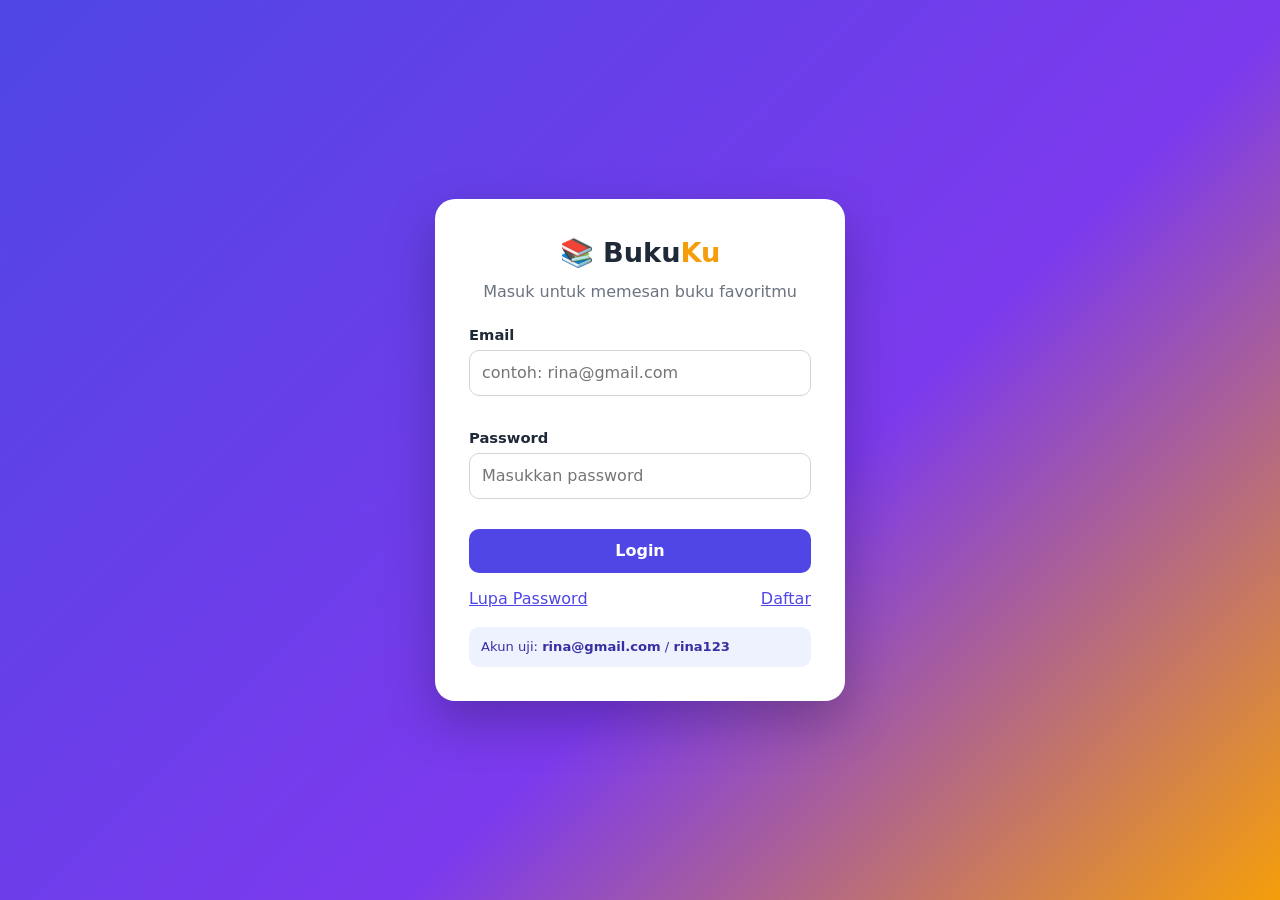
<file: tugas-uts-web1/index.html>
<!DOCTYPE html>
<html lang="id">
<head>
  <meta charset="UTF-8">
  <meta name="viewport" content="width=device-width, initial-scale=1.0">
  <meta name="description" content="Halaman login aplikasi pemesanan buku BukuKu">
  <title>Login - BukuKu</title>
  <link rel="icon" type="image/png" href="assets/Logo Toko Buku Ku.jpg">
  <link rel="stylesheet" href="css/style.css">
</head>
<body class="login-body" data-page="login">
  <main class="login-card">
    <header>
      <h1>&#128218; Buku<span style="color:#f59e0b">Ku</span></h1>
      <p class="subtitle">Masuk untuk memesan buku favoritmu</p>
    </header>

    <form id="form-login" novalidate>
      <div class="form-group">
        <label for="email">Email</label>
        <input type="email" id="email" name="email" placeholder="contoh: rina@gmail.com" autocomplete="username">
        <div class="error-msg"></div>
      </div>
      <div class="form-group">
        <label for="password">Password</label>
        <input type="password" id="password" name="password" placeholder="Masukkan password" autocomplete="current-password">
        <div class="error-msg"></div>
      </div>
      <button type="submit" class="btn btn-block">Login</button>
    </form>

    <div class="login-links">
      <button type="button" class="link-btn" data-open="modal-lupa">Lupa Password</button>
      <button type="button" class="link-btn" data-open="modal-daftar">Daftar</button>
    </div>
    <p class="hint">Akun uji: <strong>rina@gmail.com</strong> / <strong>rina123</strong></p>
  </main>

  <!-- Modal Lupa Password -->
  <div class="modal" id="modal-lupa" role="dialog" aria-modal="true" aria-labelledby="judul-lupa">
    <div class="modal-box">
      <div class="modal-head">
        <h2 id="judul-lupa">Lupa Password</h2>
        <button class="modal-close" data-close="modal-lupa" aria-label="Tutup">&times;</button>
      </div>
      <form id="form-lupa" novalidate>
        <div class="form-group">
          <label for="lupa-email">Email terdaftar</label>
          <input type="email" id="lupa-email" name="email" placeholder="email@contoh.com">
          <div class="error-msg"></div>
        </div>
        <button type="submit" class="btn btn-block">Kirim Tautan Reset</button>
      </form>
    </div>
  </div>

  <!-- Modal Daftar -->
  <div class="modal" id="modal-daftar" role="dialog" aria-modal="true" aria-labelledby="judul-daftar">
    <div class="modal-box">
      <div class="modal-head">
        <h2 id="judul-daftar">Daftar Akun Baru</h2>
        <button class="modal-close" data-close="modal-daftar" aria-label="Tutup">&times;</button>
      </div>
      <form id="form-daftar" novalidate>
        <div class="form-group">
          <label for="d-nama">Nama lengkap</label>
          <input type="text" id="d-nama" name="nama">
          <div class="error-msg"></div>
        </div>
        <div class="form-group">
          <label for="d-email">Email</label>
          <input type="email" id="d-email" name="email">
          <div class="error-msg"></div>
        </div>
        <div class="form-group">
          <label for="d-pass">Password</label>
          <input type="password" id="d-pass" name="password" autocomplete="new-password">
          <div class="error-msg"></div>
        </div>
        <div class="form-group">
          <label for="d-ulang">Ulangi password</label>
          <input type="password" id="d-ulang" name="ulang" autocomplete="new-password">
          <div class="error-msg"></div>
        </div>
        <button type="submit" class="btn btn-block">Daftar</button>
      </form>
    </div>
  </div>

  <script src="js/data.js"></script>
  <script src="js/script.js"></script>
</body>
</html>
</file>
<file: tugas-uts-web1/css/style.css>
/* style.css - Tema "BukuKu" (external CSS) */
:root {
  --primary: #4f46e5;
  --primary-dark: #3730a3;
  --accent: #f59e0b;
  --bg: #f4f5fb;
  --card: #ffffff;
  --text: #1f2937;
  --muted: #6b7280;
  --danger: #dc2626;
  --success: #16a34a;
  --radius: 14px;
  --shadow: 0 6px 20px rgba(31, 41, 55, .08);
}

* { box-sizing: border-box; margin: 0; padding: 0; }

body {
  font-family: "Segoe UI", system-ui, Arial, sans-serif;
  background: var(--bg);
  color: var(--text);
  line-height: 1.5;
}

a { color: var(--primary); text-decoration: none; }

/* ---------- Header & navigasi ---------- */
.site-header {
  background: linear-gradient(135deg, var(--primary), var(--primary-dark));
  color: #fff;
  padding: 14px 28px;
  display: flex; align-items: center; justify-content: space-between;
  flex-wrap: wrap; gap: 10px;
}
.brand { font-size: 1.4rem; font-weight: 700; }
.brand span { color: var(--accent); }
.site-nav { display: flex; gap: 6px; flex-wrap: wrap; }
.site-nav a {
  color: #e0e7ff; padding: 8px 14px; border-radius: 8px; font-size: .95rem;
}
.site-nav a:hover, .site-nav a.active { background: rgba(255,255,255,.18); color: #fff; }

main { max-width: 1100px; margin: 28px auto; padding: 0 20px; }
.site-footer { text-align: center; color: var(--muted); padding: 24px; font-size: .85rem; }

h1 { font-size: 1.7rem; margin-bottom: 6px; }
h2 { font-size: 1.2rem; margin-bottom: 12px; }
.subtitle { color: var(--muted); margin-bottom: 20px; }

/* ---------- Card & grid ---------- */
.card {
  background: var(--card); border-radius: var(--radius);
  box-shadow: var(--shadow); padding: 22px; margin-bottom: 22px;
}
.grid { display: grid; gap: 18px; }
.grid-4 { grid-template-columns: repeat(auto-fit, minmax(220px, 1fr)); }
.grid-2 { grid-template-columns: repeat(auto-fit, minmax(300px, 1fr)); }

.menu-card {
  background: var(--card); border-radius: var(--radius); box-shadow: var(--shadow);
  padding: 26px 20px; text-align: center; border: 2px solid transparent;
  cursor: pointer; transition: .2s; color: var(--text); font: inherit; width: 100%;
  display: block;
}
.menu-card:hover { transform: translateY(-4px); border-color: var(--primary); }
.menu-card .icon { font-size: 2.4rem; display: block; margin-bottom: 8px; }
.menu-card strong { display: block; font-size: 1.05rem; }
.menu-card small { color: var(--muted); }

.hero {
  background: linear-gradient(135deg, #eef2ff, #fef3c7);
  border-radius: var(--radius); padding: 28px; margin-bottom: 24px;
}
.hero h1 { font-size: 1.9rem; }

/* ---------- Form ---------- */
.form-group { margin-bottom: 14px; }
label { display: block; font-weight: 600; margin-bottom: 4px; font-size: .92rem; }
input, select, textarea {
  width: 100%; padding: 10px 12px; border: 1.5px solid #d1d5db; border-radius: 10px;
  font: inherit; background: #fff;
}
input:focus, select:focus, textarea:focus { outline: none; border-color: var(--primary); box-shadow: 0 0 0 3px rgba(79,70,229,.15); }
input.invalid, select.invalid, textarea.invalid { border-color: var(--danger); background: #fef2f2; }
.error-msg { color: var(--danger); font-size: .82rem; min-height: 1.1em; margin-top: 2px; }
.form-row { display: grid; grid-template-columns: repeat(auto-fit, minmax(200px, 1fr)); gap: 14px; }

/* ---------- Tombol ---------- */
.btn {
  display: inline-block; border: none; border-radius: 10px; padding: 10px 18px;
  font: inherit; font-weight: 600; cursor: pointer; background: var(--primary); color: #fff;
  transition: .15s;
}
.btn:hover { background: var(--primary-dark); }
.btn-outline { background: transparent; color: var(--primary); border: 1.5px solid var(--primary); }
.btn-outline:hover { background: var(--primary); color: #fff; }
.btn-danger { background: var(--danger); }
.btn-danger:hover { background: #991b1b; }
.btn-sm { padding: 5px 10px; font-size: .82rem; border-radius: 8px; }
.btn-block { width: 100%; }
.link-btn { background: none; border: none; color: var(--primary); cursor: pointer; font: inherit; text-decoration: underline; }

/* ---------- Tabel ---------- */
.table-wrap { overflow-x: auto; }
table { width: 100%; border-collapse: collapse; font-size: .93rem; }
th, td { padding: 10px 12px; text-align: left; border-bottom: 1px solid #e5e7eb; vertical-align: middle; }
th { background: #eef2ff; color: var(--primary-dark); white-space: nowrap; }
tbody tr:hover { background: #f9fafb; }
td img.cover { width: 44px; height: 58px; object-fit: cover; border-radius: 6px; }
.badge { padding: 3px 10px; border-radius: 999px; font-size: .78rem; font-weight: 600; }
.badge-ok { background: #dcfce7; color: #166534; }
.badge-low { background: #fee2e2; color: #991b1b; }
.badge-info { background: #dbeafe; color: #1e40af; }
.empty { text-align: center; color: var(--muted); padding: 22px; }
.toolbar { display: flex; gap: 12px; flex-wrap: wrap; margin-bottom: 14px; align-items: center; }
.toolbar input, .toolbar select { max-width: 260px; }

/* ---------- Login ---------- */
.login-body {
  min-height: 100vh; display: flex; align-items: center; justify-content: center;
  background: linear-gradient(135deg, var(--primary), #7c3aed 60%, var(--accent));
  padding: 20px;
}
.login-card {
  background: #fff; border-radius: 20px; padding: 34px; width: 100%; max-width: 410px;
  box-shadow: 0 20px 50px rgba(0,0,0,.25);
}
.login-card h1 { text-align: center; }
.login-card .subtitle { text-align: center; }
.login-links { display: flex; justify-content: space-between; margin-top: 14px; }
.hint { background: #eef2ff; border-radius: 10px; padding: 10px 12px; font-size: .82rem; margin-top: 16px; color: var(--primary-dark); }

/* ---------- Modal ---------- */
.modal {
  position: fixed; inset: 0; background: rgba(17,24,39,.55); display: none;
  align-items: center; justify-content: center; padding: 20px; z-index: 100;
}
.modal.open { display: flex; }
.modal-box {
  background: #fff; border-radius: 16px; padding: 26px; width: 100%; max-width: 520px;
  max-height: 90vh; overflow-y: auto; animation: pop .2s ease;
}
.modal-box.wide { max-width: 800px; }
.modal-head { display: flex; justify-content: space-between; align-items: center; margin-bottom: 14px; }
.modal-close { background: none; border: none; font-size: 1.6rem; cursor: pointer; color: var(--muted); }
@keyframes pop { from { transform: scale(.92); opacity: 0; } to { transform: scale(1); opacity: 1; } }

/* ---------- Alert / toast ---------- */
.alert { padding: 11px 14px; border-radius: 10px; margin-bottom: 14px; font-size: .92rem; display: none; }
.alert.show { display: block; }
.alert-error { background: #fee2e2; color: #991b1b; }
.alert-success { background: #dcfce7; color: #166534; }

#toast-area { position: fixed; top: 18px; right: 18px; z-index: 200; display: flex; flex-direction: column; gap: 8px; }
.toast {
  background: #1f2937; color: #fff; padding: 12px 18px; border-radius: 10px;
  box-shadow: var(--shadow); animation: pop .2s ease; max-width: 320px;
}
.toast.error { background: var(--danger); }
.toast.success { background: var(--success); }

/* ---------- Tracking ---------- */
.progress { display: flex; justify-content: space-between; position: relative; margin: 26px 0 10px; }
.progress::before {
  content: ""; position: absolute; top: 18px; left: 6%; right: 6%; height: 6px; background: #e5e7eb; z-index: 0; border-radius: 6px;
}
.progress-fill {
  position: absolute; top: 18px; left: 6%; height: 6px; background: var(--success); z-index: 1;
  border-radius: 6px; transition: width .6s ease;
}
.step { text-align: center; flex: 1; position: relative; z-index: 2; font-size: .8rem; color: var(--muted); }
.step .dot {
  width: 42px; height: 42px; border-radius: 50%; background: #e5e7eb; margin: 0 auto 6px;
  display: flex; align-items: center; justify-content: center; font-weight: 700;
}
.step.done .dot { background: var(--success); color: #fff; }
.step.current .dot { background: var(--accent); color: #fff; box-shadow: 0 0 0 5px rgba(245,158,11,.25); }
.step.done, .step.current { color: var(--text); font-weight: 600; }
.detail-list { display: grid; grid-template-columns: 160px 1fr; gap: 8px 12px; margin-top: 14px; }
.detail-list dt { color: var(--muted); }
.detail-list dd { font-weight: 600; }

.total-box { text-align: right; font-size: 1.2rem; font-weight: 700; margin-top: 10px; }
.cart-qty { width: 70px; }

@media (max-width: 640px) {
  .site-header { padding: 12px 16px; }
  .detail-list { grid-template-columns: 1fr; }
  .step { font-size: .68rem; }
}

/* ---------- Timeline perjalanan paket ---------- */
.timeline { list-style: none; border-left: 3px solid #c7d2fe; margin: 12px 0 0 8px; padding-left: 18px; }
.timeline li { position: relative; padding-bottom: 14px; }
.timeline li::before {
  content: ""; position: absolute; left: -26px; top: 5px; width: 12px; height: 12px;
  border-radius: 50%; background: var(--primary); border: 2px solid #fff;
}
.timeline time { display: block; font-size: .8rem; color: var(--muted); }
</file>
